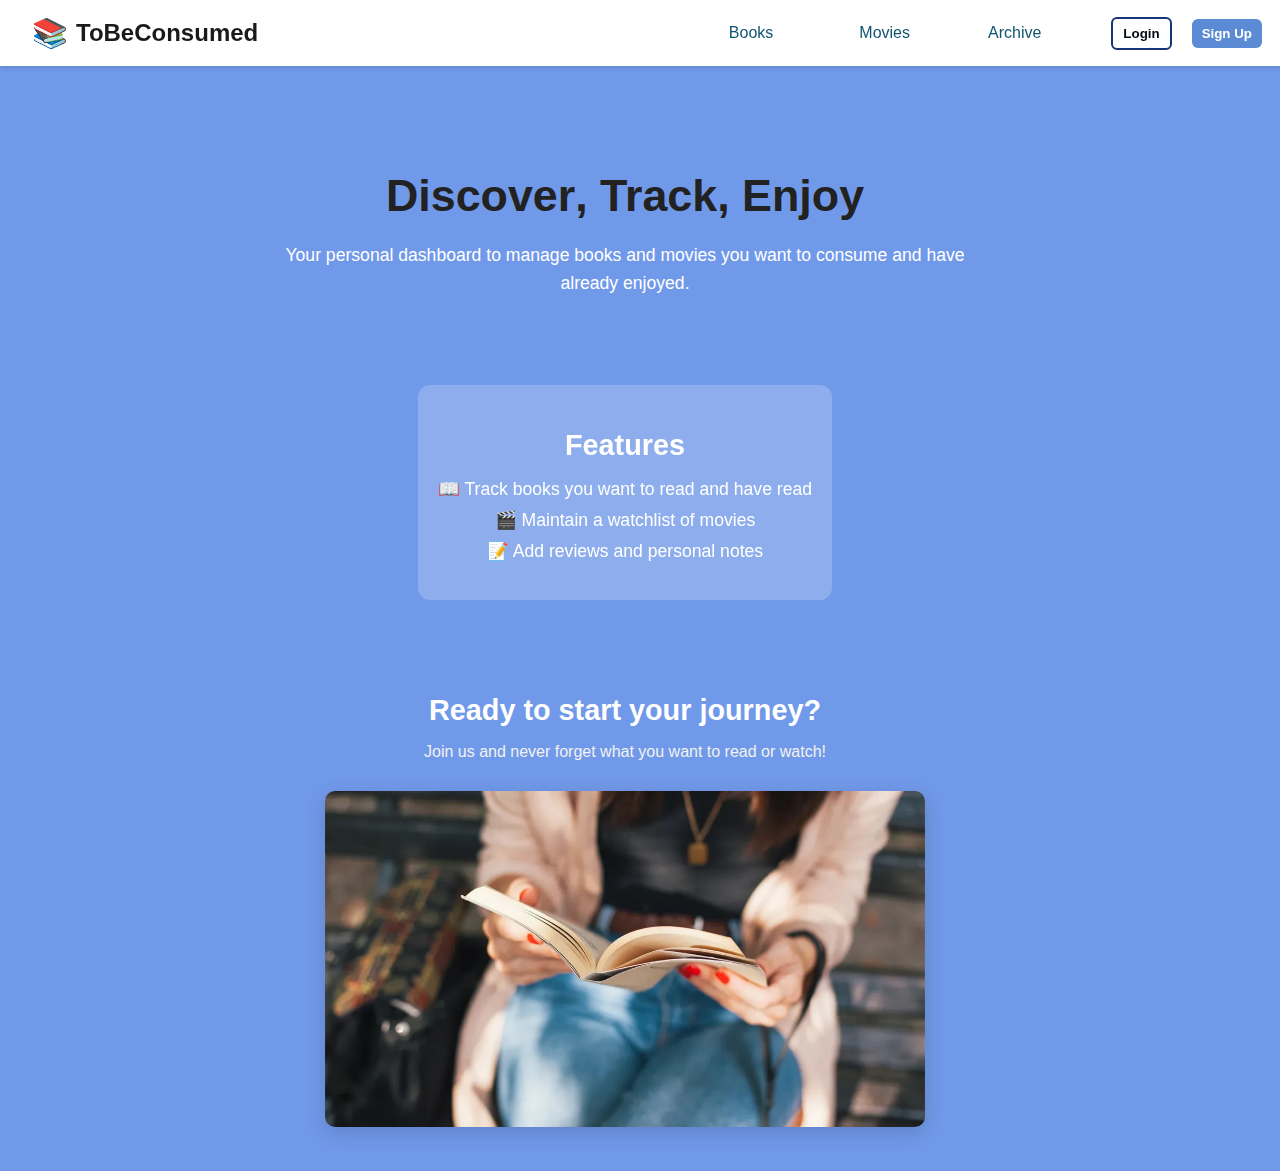
<file: templates/index.html>
<!DOCTYPE html>
<html lang="en">
<head>
    <meta charset="UTF-8">
    <title>Dashboard | ToBeConsumed</title>
    <link rel="stylesheet" href="/static/style.css">
</head>
<body>


    <!-- <nav class="navbar">
        <div class="logo">
            <span class="logo-icon">📚</span>
            <span class="logo-text">ToBeConsumed</span>
        </div>
        <div class="nav-links">
            <a href="/to-be-read">Books</a>
            <a href="/to-be-watched">Movies</a>
            <a href="/archives">Archive</a>
            <button class="btn-outline">Login</button>
            <button class="btn-solid">Sign Up</button>
        </div>
    </nav> -->

    <nav class="navbar">
  <div class="logo">
    <span class="logo-icon">📚</span>
    <span class="logo-text">ToBeConsumed</span>
  </div>

  <div class="nav-links">
    <div class="dropdown">
      <a href="#">Books</a>
      <div class="dropdown-menu">
        <a href="/to-be-read">To-be-read List</a>
        <a href="/read">Ticked Read List</a>
      </div>
    </div>

    <div class="dropdown">
      <a href="#">Movies</a>
      <div class="dropdown-menu">
        <a href="/to-be-watched">To-watch List</a>
        <a href="/watched">Ticked Watched List</a>
      </div>
    </div>

    <a href="/archives">Archive</a>
    <button class="btn-outline">Login</button>
    <button class="btn-solid">Sign Up</button>
  </div>
</nav>

    <!-- ✨ HERO SECTION -->
    <section class="hero">
        <h1><strong>Discover</strong>, <span class="highlight">Track</span>, <span class="highlight">Enjoy</span></h1>
        <p>Your personal dashboard to manage books and movies you want to consume and have already enjoyed.</p>
    </section>

     <section class="features">
    <h2>Features</h2>
    <ul>
      <li>📖 Track books you want to read and have read</li>
      <li>🎬 Maintain a watchlist of movies</li>
      <li>📝 Add reviews and personal notes</li>
     
    </ul>
  </section>

    <section class="cta">
        <h2>Ready to start your journey?</h2>
        <p>Join us and never forget what you want to read or watch!</p>

    <section class="illustration">
    <img src="/static/images/read.png" alt="Dashboard Illustration">
    </section>

  </section>
</body>
</file>
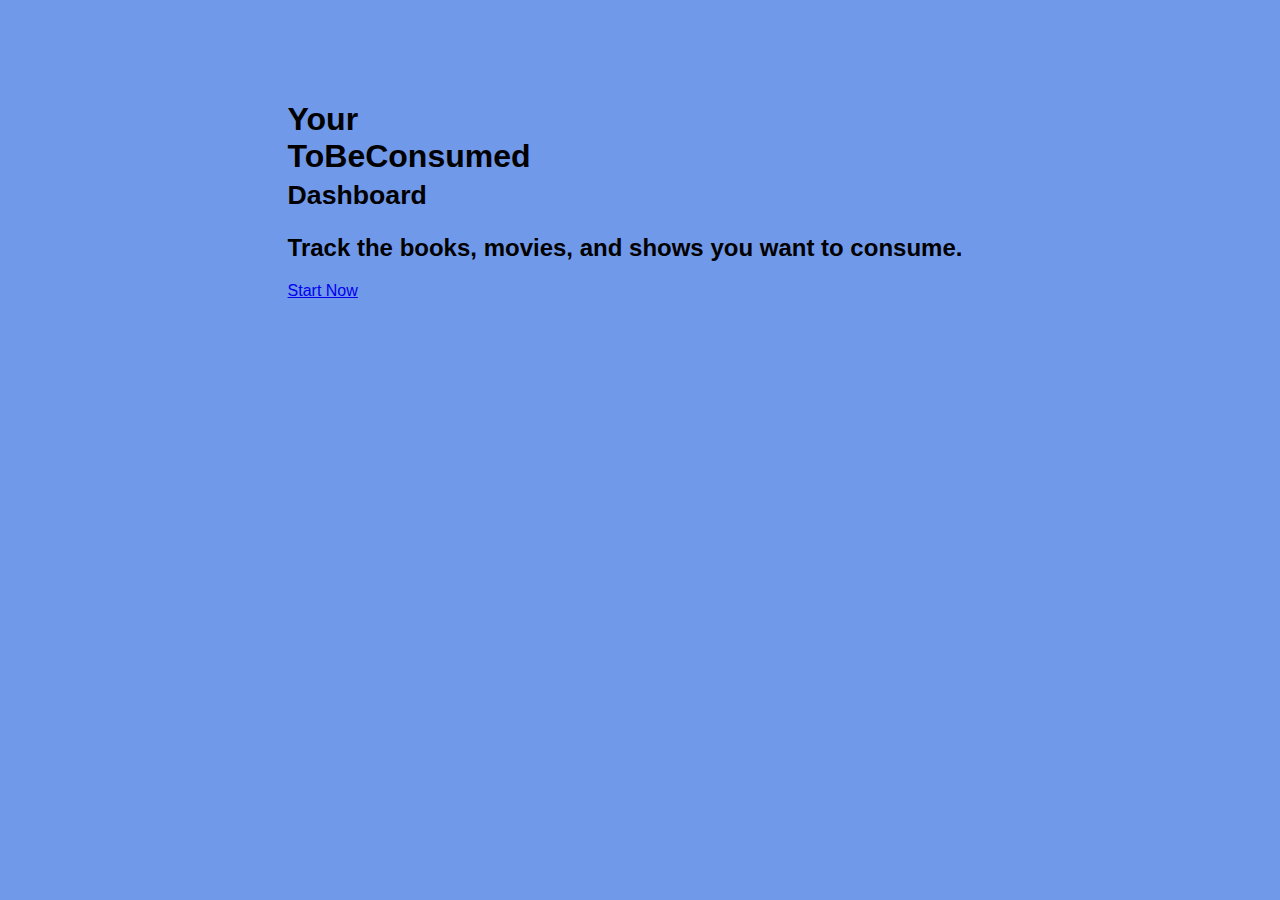
<file: templates/landing.html>
<!DOCTYPE html>
<html lang="en">
<head>
    <meta charset="UTF-8">
    <meta name="viewport" content="width=device-width, initial-scale=1.0">
    <meta http-equiv="X-UA-Compatible" content="IE=edge">
    <title>Welcome | ToBeConsumed</title>
      <link rel="stylesheet" href="/static/style.css">
</head>
<body>
    <div class="container">
        <h1>Your<br><span class="brand">ToBeConsumed</span> <small><br>Dashboard</small></h1>
        <h2>Track the books, movies, and shows you want to consume.</h2>
        <a href="/index" class="btn">Start Now</a>
    </div>

</body>
</html>
</file>
<file: static/style.css>
/* ====== GLOBAL ====== */
body {
    font-family: 'Arial', sans-serif;
    background-color: #7199e9;
    color: #000000; 
    display: flex;
    flex-direction: column;
    align-items: center;
    margin: 0;
    overflow-x: hidden;
    animation: fadeIn 2s ease-in-out;
    padding-top: 80px;
    padding-right: 30px;
    overflow-y: auto;
}
/* ====== ANIMATIONS ====== */
@keyframes fadeIn {
    0% { opacity: 0; }
    100% { opacity: 1; }
}

@keyframes slideIn {
    0% { transform: translateY(-50px); opacity: 0; }
    100% { transform: translateY(0); opacity: 1; }
}

@keyframes shinein {
    0% { transform: translateX(-50px); opacity: 0; }
    100% { transform: translateX(0); opacity: 1; }
}

@keyframes slideInTop {
    from { opacity: 0; transform: translateY(-40px); }
    to { opacity: 1; transform: translateY(0); }
}

@keyframes bounce {
    0%, 100% { transform: translateY(0); }
    50% { transform: translateY(-5px); }
}

/* ====== NAVBAR ====== */
nav.navbar {
    width: 100%;
    position: fixed;
    top: 0;
    left: 0;
    padding: 1rem 2rem;
    background-color: white;
    display: flex;
    flex-wrap: wrap;
    justify-content: space-between;
    align-items: center;
    z-index: 999;
    box-shadow: 0 2px 5px rgba(0,0,0,0.1);
}

.logo {
    display: flex;
    align-items: center;
    font-size: 1.5rem;
    font-weight: 700;
    color: #1a1a1a;
}

.logo-icon {
    margin-right: 8px;
    font-size: 1.8rem;
}

.nav-links {
    list-style: none;
    display: flex;
    gap: 20px;
    align-items: center;
    margin-right: 50px;

}

.nav-links a {
    text-decoration: none;
    color: #105471;
    font-weight: 500;
    transition: color 0.3s;
    margin-right: 50px;

}

.nav-links a:hover {
    color: #712510;
    background-color: rgba(184, 222, 255, 0.648);

}
    
/* ------------------------------------------ */

 .dropdown {
  position: relative;

}

.dropdown > a {
  position: relative;
  padding: 5px 8px;
  cursor: pointer;
}

.dropdown-menu {
  display: none;
  position: absolute;
  top: 100%;
  left: 0;
  right: 0;
  background-color: white;
  border: 1px solid #ddd;
  box-shadow: 0 2px 2px rgba(0,0,0,0.1);
  padding: 2px 0;
  min-width: 150px;
  z-index: 1000;
  flex-direction: column;
}

.dropdown-menu a {
  padding: 2px 16px;
  min-width: 120px;
  text-decoration: none;
  color: #333;
  display: block;
}

.dropdown-menu a:hover {
  background-color: #f5f5f5;
}

.dropdown:hover .dropdown-menu {
  display: flex;
}
/* ------------------------------------------- */
.btn-outline, .btn-solid {
    padding: 7px 10px;
    border-radius: 6px;
    font-weight: 600;
    border: none;
    cursor: pointer;
    transition: background 0.3s ease;
}

.btn-outline {
    background-color: #ffffff;
    border: 2px solid #153574;
    color: #040b1a;
}

.btn-outline:hover {
    background-color: #93b2e0;
}

.btn-solid {
    background-color: #5a8bd4;
    color: white;
}

.btn-solid:hover {
    background-color: #a2bee8;
}

/* ====== HERO ====== */
.hero {
    text-align: center;
    padding: 60px 20px 40px 20px;
    max-width: 700px;
    margin: 0 auto;
}

.hero h1 {
    font-size: 2.8rem;
    font-weight: 800;
    margin-bottom: 20px;
    color: #222;
    animation: slideIn 1s ease-out;
}

.hero .highlight {
    color: #222;
}

.hero p {
    font-size: 1.1rem;
    color: #ffffff;
    line-height: 1.6;
}

/* ====== FEATURES ====== */
.features {
    text-align: center;
    max-width: 700px;
    margin: 30px auto;
    padding: 20px;
    background-color: rgba(255,255,255,0.2);
    border-radius: 12px;
    backdrop-filter: blur(5px);
}

.features h2 {
    font-size: 1.8rem;
    color: #fff;
    margin-bottom: 15px;
    animation: shinein 1s ease-out 1s forwards;
}

.features ul {
    list-style: none;
    padding: 0;
    color: #fff;
    font-size: 1.1rem;
}

.features li {
    margin: 10px 0;
}

/* ====== CTA SECTION ====== */
.cta {
    text-align: center;
    padding: 40px 20px;
    max-width: 600px;
}

.cta h2 {
    font-size: 1.8rem;
    color: #fff;
    margin-bottom: 15px;
}

.cta p {
    color: #f2f2f2;
}

/* ====== ILLUSTRATION ====== */
.illustration {
    margin-top: 30px;
}

.illustration img {
    max-width: 100%;
    height: auto;
    border-radius: 10px;
    box-shadow: 0 6px 20px rgba(0, 0, 0, 0.15);
}
</file>
